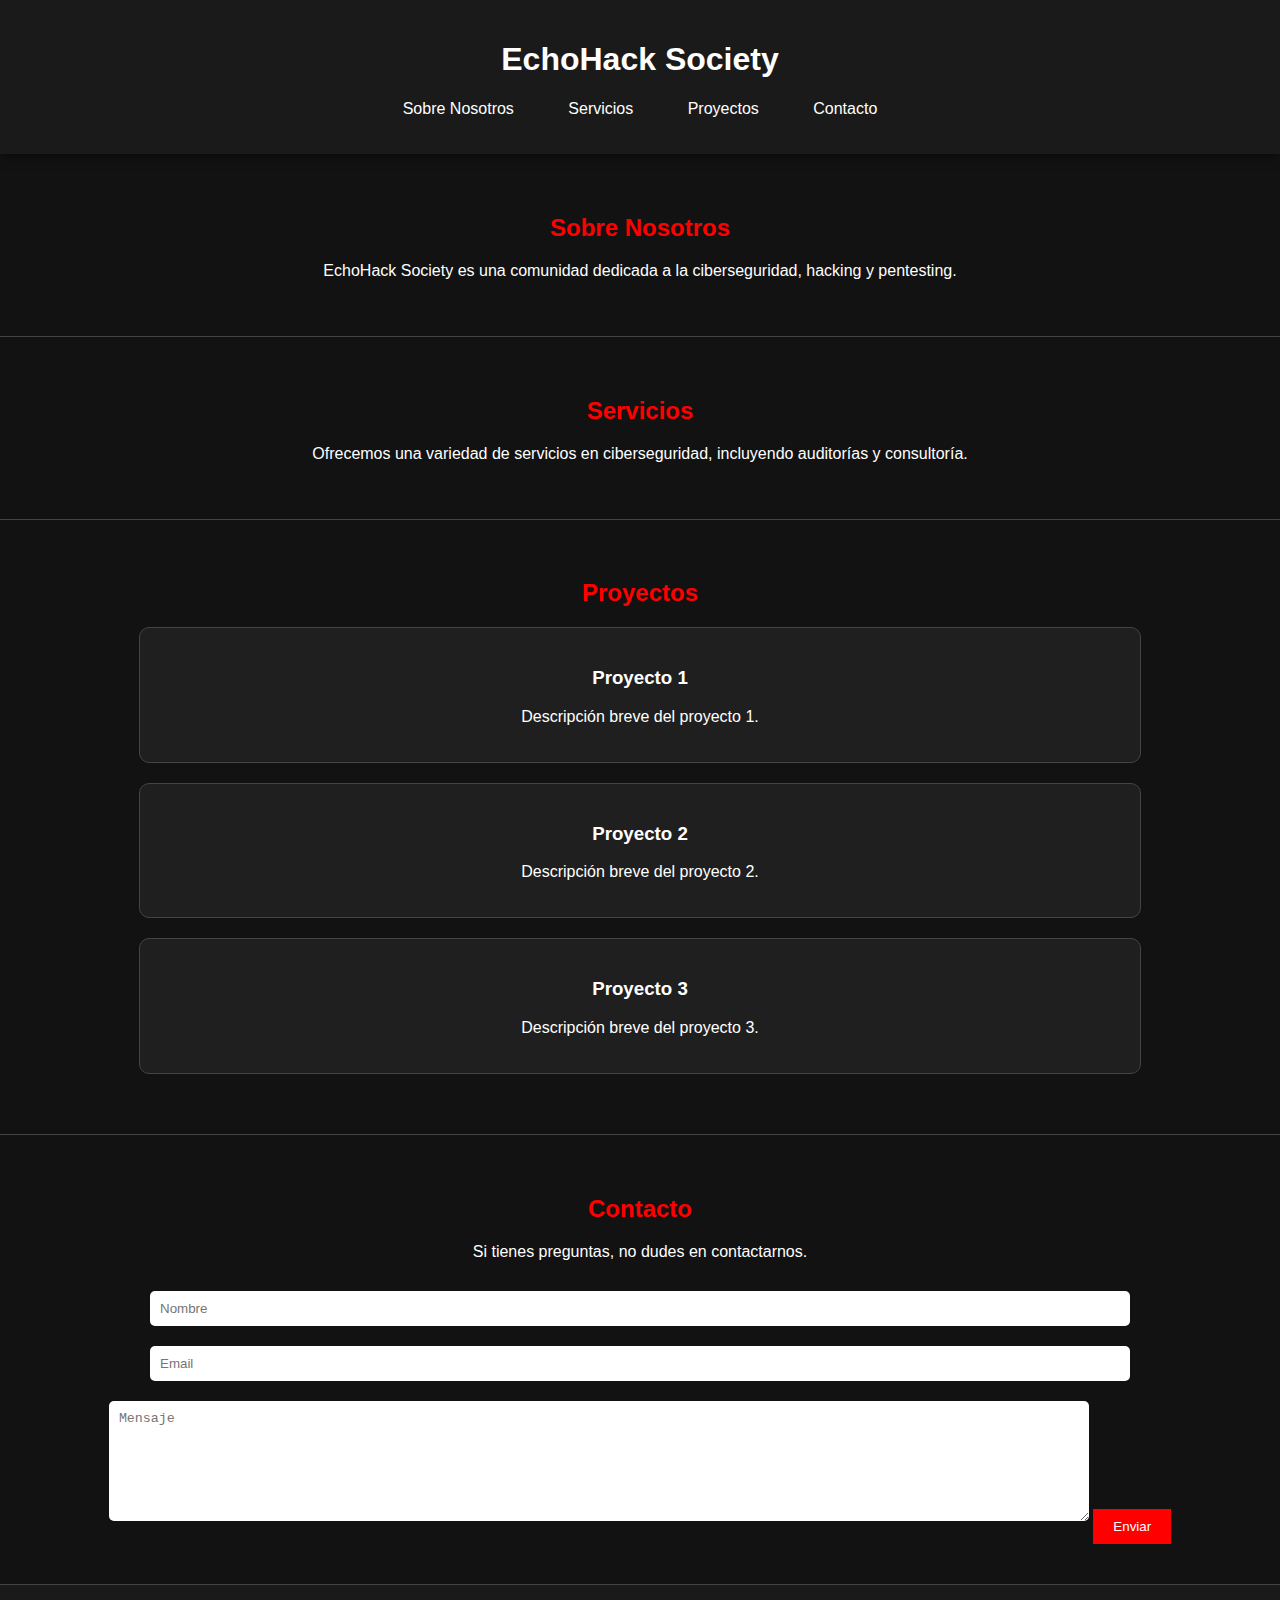
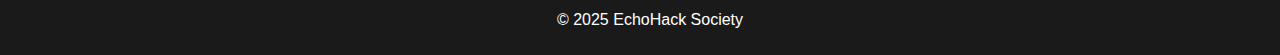
<file: index (1).html>
<!DOCTYPE html>
<html lang="es">
<head>
    <meta charset="UTF-8">
    <meta name="viewport" content="width=device-width, initial-scale=1.0">
    <title>EchoHack Society</title>
    <link rel="stylesheet" href="styles.css">
</head>
<body>
    <header>
        <h1>EchoHack Society</h1>
        <nav>
            <ul>
                <li><a href="#about">Sobre Nosotros</a></li>
                <li><a href="#services">Servicios</a></li>
                <li><a href="#projects">Proyectos</a></li>
                <li><a href="#contact">Contacto</a></li>
            </ul>
        </nav>
    </header>
    <section id="about">
        <h2>Sobre Nosotros</h2>
        <p>EchoHack Society es una comunidad dedicada a la ciberseguridad, hacking y pentesting.</p>
    </section>
    <section id="services">
        <h2>Servicios</h2>
        <p>Ofrecemos una variedad de servicios en ciberseguridad, incluyendo auditorías y consultoría.</p>
    </section>
    <section id="projects">
        <h2>Proyectos</h2>
        <div class="project-card">
            <h3>Proyecto 1</h3>
            <p>Descripción breve del proyecto 1.</p>
        </div>
        <div class="project-card">
            <h3>Proyecto 2</h3>
            <p>Descripción breve del proyecto 2.</p>
        </div>
        <div class="project-card">
            <h3>Proyecto 3</h3>
            <p>Descripción breve del proyecto 3.</p>
        </div>
    </section>
    <section id="contact">
        <h2>Contacto</h2>
        <p>Si tienes preguntas, no dudes en contactarnos.</p>
        <form>
            <input type="text" placeholder="Nombre" required>
            <input type="email" placeholder="Email" required>
            <textarea placeholder="Mensaje" required></textarea>
            <button type="submit" class="btn">Enviar</button>
        </form>
    </section>
    <footer>
        <p>&copy; 2025 EchoHack Society</p>
    </footer>
</body>
</html>
</file>
<file: styles.css>
body {
    font-family: Arial, sans-serif;
    margin: 0;
    padding: 0;
    background-color: #121212;
    color: #ffffff;
}

header {
    background-color: #1a1a1a;
    padding: 20px;
    text-align: center;
    box-shadow: 0 2px 10px rgba(0, 0, 0, 0.5);
}

nav ul {
    list-style-type: none;
    padding: 0;
}

nav ul li {
    display: inline;
    margin: 0 15px;
}

nav ul li a {
    color: #ffffff;
    text-decoration: none;
    padding: 5px 10px;
    border-radius: 5px;
    transition: background-color 0.3s;
}

nav ul li a:hover {
    background-color: #ff0000;
}

section {
    padding: 40px;
    text-align: center;
    border-bottom: 1px solid #444;
}

section h2 {
    color: #ff0000;
}

.project-card {
    background-color: #1f1f1f;
    border: 1px solid #444;
    padding: 20px;
    margin: 20px auto;
    width: 80%;
    border-radius: 10px;
    transition: transform 0.2s;
}

.project-card:hover {
    transform: scale(1.05);
}

footer {
    background-color: #1a1a1a;
    text-align: center;
    padding: 10px;
    position: relative;
    bottom: 0;
    width: 100%;
}

form {
    margin-top: 20px;
}

input, textarea {
    width: 80%;
    padding: 10px;
    margin: 10px 0;
    border: none;
    border-radius: 5px;
}

textarea {
    height: 100px;
}

.btn {
    background: #ff0000;
    color: white;
    padding: 10px 20px;
    border: none;
    cursor: pointer;
    transition: 0.3s;
}

.btn:hover {
    background: #cc0000;
}
</file>
